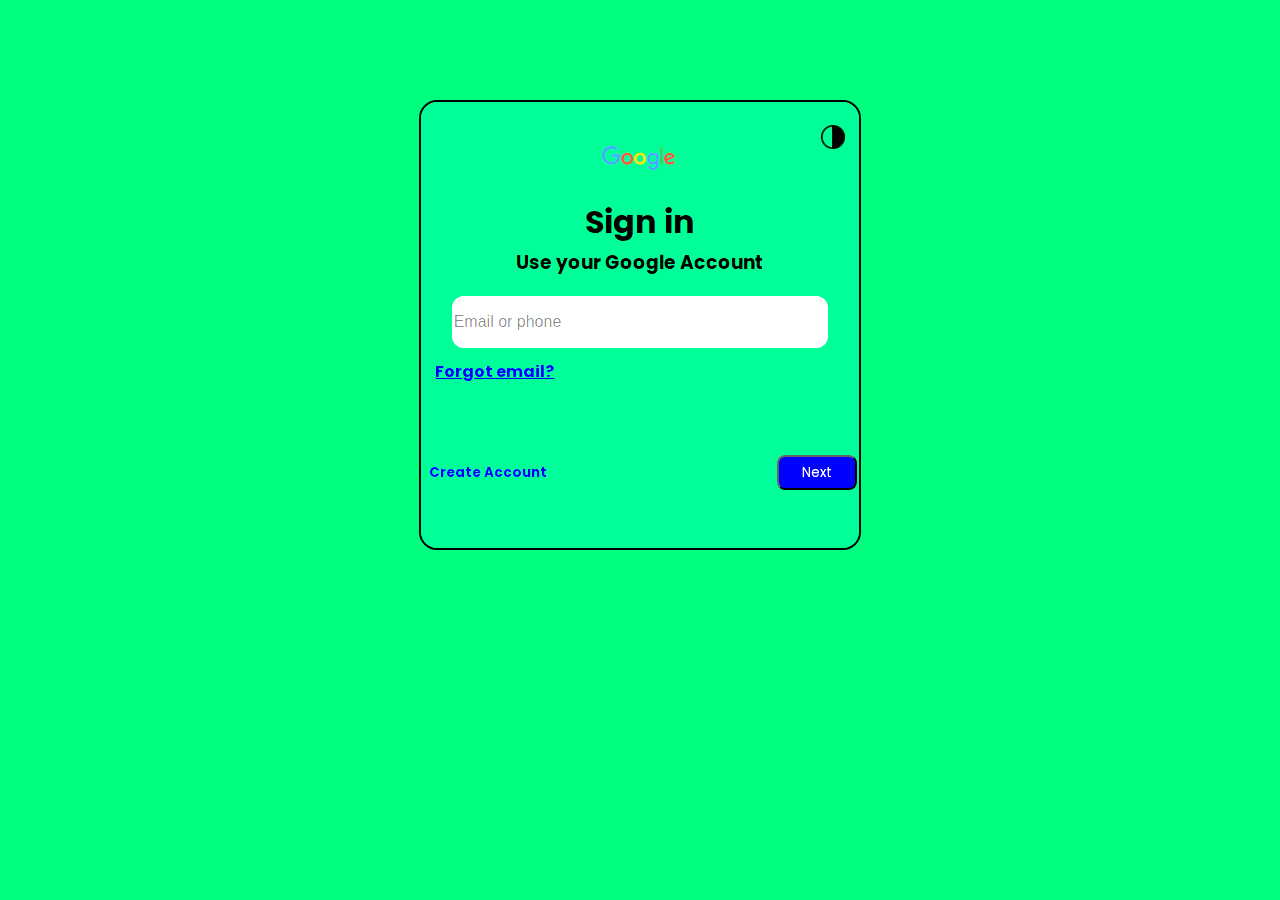
<file: index.html>
<!DOCTYPE html>
<html lang="en">

<head>
    <meta charset="UTF-8">
    <meta name="viewport" content="width=device-width, initial-scale=1.0">
    <title>Sign up page</title>
    <link rel="stylesheet" href="style1.css">
    <link rel="preconnect" href="https://fonts.googleapis.com">
    <link rel="preconnect" href="https://fonts.gstatic.com" crossorigin>
    <link href="https://fonts.googleapis.com/css2?family=Poppins&display=swap" rel="stylesheet">
</head>

<body>
    <script src="/script1.js"></script>
    <div class="mn">
        <div class="new">
            <div class="drkmode">
                <button class="drk" onclick="darkmode()"></button>
            </div>
            <div class="logo">
                <a href="http://www.google.com/">
                    <svg viewBox="0 0 75 24" width="75" height="24" xmlns="http://www.w3.org/2000/svg"
                        aria-hidden="true" class="BFr46e xduoyf">
                        <g id="qaEJec">
                            <path fill="#ea4335"
                                d="M67.954 16.303c-1.33 0-2.278-.608-2.886-1.804l7.967-3.3-.27-.68c-.495-1.33-2.008-3.79-5.102-3.79-3.068 0-5.622 2.41-5.622 5.96 0 3.34 2.53 5.96 5.92 5.96 2.73 0 4.31-1.67 4.97-2.64l-2.03-1.35c-.673.98-1.6 1.64-2.93 1.64zm-.203-7.27c1.04 0 1.92.52 2.21 1.264l-5.32 2.21c-.06-2.3 1.79-3.474 3.12-3.474z">

                            </path>
                        </g>
                        <g id="YGlOvc">
                            <path fill="#34a853" d="M58.193.67h2.564v17.44h-2.564z">

                            </path>
                        </g>
                        <g id="BWfIk">
                            <path fill="#4285f4"
                                d="M54.152 8.066h-.088c-.588-.697-1.716-1.33-3.136-1.33-2.98 0-5.71 2.614-5.71 5.98 0 3.338 2.73 5.933 5.71 5.933 1.42 0 2.548-.64 3.136-1.36h.088v.86c0 2.28-1.217 3.5-3.183 3.5-1.61 0-2.6-1.15-3-2.12l-2.28.94c.65 1.58 2.39 3.52 5.28 3.52 3.06 0 5.66-1.807 5.66-6.206V7.21h-2.48v.858zm-3.006 8.237c-1.804 0-3.318-1.513-3.318-3.588 0-2.1 1.514-3.635 3.318-3.635 1.784 0 3.183 1.534 3.183 3.635 0 2.075-1.4 3.588-3.19 3.588z">

                            </path>
                        </g>
                        <g id="e6m3fd">
                            <path fill="#fbbc05"
                                d="M38.17 6.735c-3.28 0-5.953 2.506-5.953 5.96 0 3.432 2.673 5.96 5.954 5.96 3.29 0 5.96-2.528 5.96-5.96 0-3.46-2.67-5.96-5.95-5.96zm0 9.568c-1.798 0-3.348-1.487-3.348-3.61 0-2.14 1.55-3.608 3.35-3.608s3.348 1.467 3.348 3.61c0 2.116-1.55 3.608-3.35 3.608z">
                            </path>
                        </g>
                        <g id="vbkDmc">
                            <path fill="#ea4335"
                                d="M25.17 6.71c-3.28 0-5.954 2.505-5.954 5.958 0 3.433 2.673 5.96 5.954 5.96 3.282 0 5.955-2.527 5.955-5.96 0-3.453-2.673-5.96-5.955-5.96zm0 9.567c-1.8 0-3.35-1.487-3.35-3.61 0-2.14 1.55-3.608 3.35-3.608s3.35 1.46 3.35 3.6c0 2.12-1.55 3.61-3.35 3.61z">
                            </path>
                        </g>
                        <g id="idEJde">
                            <path fill="#4285f4"
                                d="M14.11 14.182c.722-.723 1.205-1.78 1.387-3.334H9.423V8.373h8.518c.09.452.16 1.07.16 1.664 0 1.903-.52 4.26-2.19 5.934-1.63 1.7-3.71 2.61-6.48 2.61-5.12 0-9.42-4.17-9.42-9.29C0 4.17 4.31 0 9.43 0c2.83 0 4.843 1.108 6.362 2.56L14 4.347c-1.087-1.02-2.56-1.81-4.577-1.81-3.74 0-6.662 3.01-6.662 6.75s2.93 6.75 6.67 6.75c2.43 0 3.81-.972 4.69-1.856z">
                            </path>
                        </g>
                    </svg></a>
            </div>
        </div>
        <div class="hdis">
            <div class="hdi">
                <h1>Sign in</h1>
                <h3>Use your Google Account</h3>
            </div>
          
        </div>
        <div class="box">
            <input type="email" id="userinput" class="userid" placeholder="Email or phone">
        </div>
        <div class="forgot">
            <a href="forgot.html"><h4>Forgot email?</h4></a>
        </div>
        <div class="info">

        </div>
        <div class="createsubmit">
            <button class="ca" onclick="redirectca()"><b>Create Account</b></button>
            <button id="submit" class="nxt" type="submit" onclick="submit()">Next</button>
        </div>
    </div>
</body>

</html>
</file>
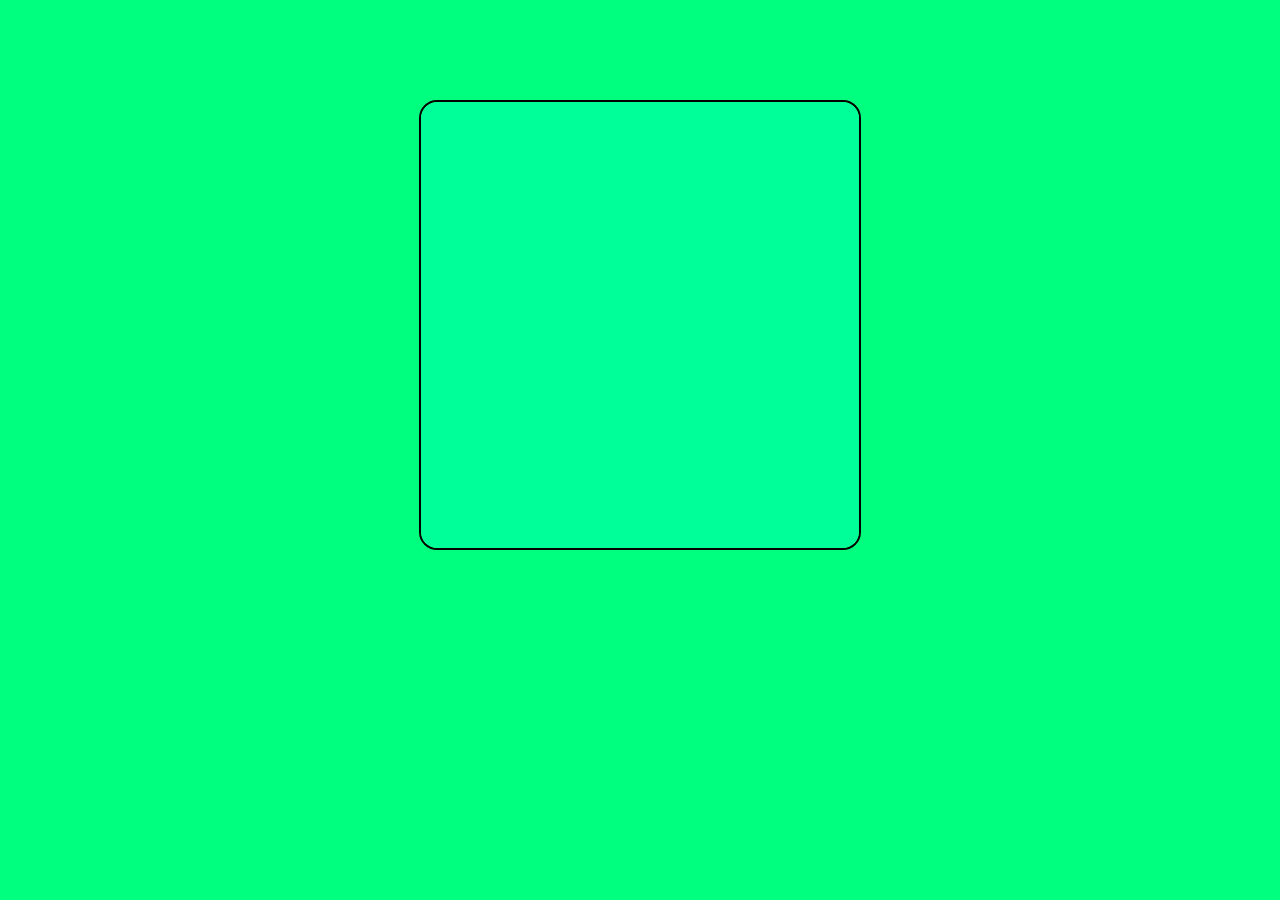
<file: pwd.html>
<!DOCTYPE html>
<html lang="en">
<head>
    <meta charset="UTF-8">
    <meta name="viewport" content="width=device-width, initial-scale=1.0">
    <title>Document</title>
    <link rel="preconnect" href="https://fonts.googleapis.com">
    <link rel="preconnect" href="https://fonts.gstatic.com" crossorigin>
    <link href="https://fonts.googleapis.com/css2?family=Poppins&display=swap" rel="stylesheet">
    <link rel="stylesheet" href="pwdstyle.css">
</head>
<body>
    <h1 id="hel" class="hel"></h1>
    <script>
       document.getElementById("hel").innerHTML = localStorage.getItem("input");
    </script>
    <div class="mn">

    </div>
</body>
</html>
</file>
<file: style1.css>
.mn {
    text-align: center;
    background-color: springgreen;
    height: 450px;
    width: 35%;
    margin-left: 32.5%;
    margin-right: 32.5%;
    margin-top: 100px;
    box-sizing: border-box;
    -moz-box-sizing: border-box;
    -webkit-box-sizing: border-box;
    border-radius: 18px;
    border: 2.5px solid black;
    filter: brightness(120%);
}

body {
    background-color: springgreen;
    font-family: 'Poppins', sans-serif;
}

button.drk {
    width: 30px;
    height: 30px;
    background-image: url(drkmode.webp);
    background-position: center;
    background-size: contain;
    border-width: 0px;
    border-radius: 8px;
    margin-top: 20px;
    margin-right: -88%;
    background-color: springgreen;
}

button.drk:hover {
    background-color: white;
}

.dark-mode {
    background-color: green;
}

.logo {
    margin-top: -12px;
}

.userid {
    height: 50px;
    width: 85%;
    border-radius: 12px;
    border-width: 0px;
    font-size: medium;
    margin-bottom: 12px;
}

.nxt {
    margin-left: 220px;
    margin-top: 50px;
    font-family: 'Poppins', sans-serif;
    border-radius: 8px;
    height: 35px;
    width: 80px;
    background-color: blue;
    color: white;
}

.ca {
    background-color: springgreen;
    border-width: 0px;
    color: blue;
    font-family: 'Poppins', sans-serif;
    border-radius: 4px;
}

.ca:active {
    background-color: lightgray;
}

h4 {
    margin-left: -290px;
    margin-top: -0.5px;
}

h3 {
    margin-top: -20px;
}
</file>
<file: pwdstyle.css>
.mn {
    text-align: center;
    background-color: springgreen;
    height: 450px;
    width: 35%;
    margin-left: 32.5%;
    margin-right: 32.5%;
    margin-top: 100px;
    box-sizing: border-box;
    -moz-box-sizing: border-box;
    -webkit-box-sizing: border-box;
    border-radius: 18px;
    border: 2.5px solid black;
    filter: brightness(120%);
}

body {
    background-color: springgreen;
    font-family: 'Poppins', sans-serif;
}
</file>
